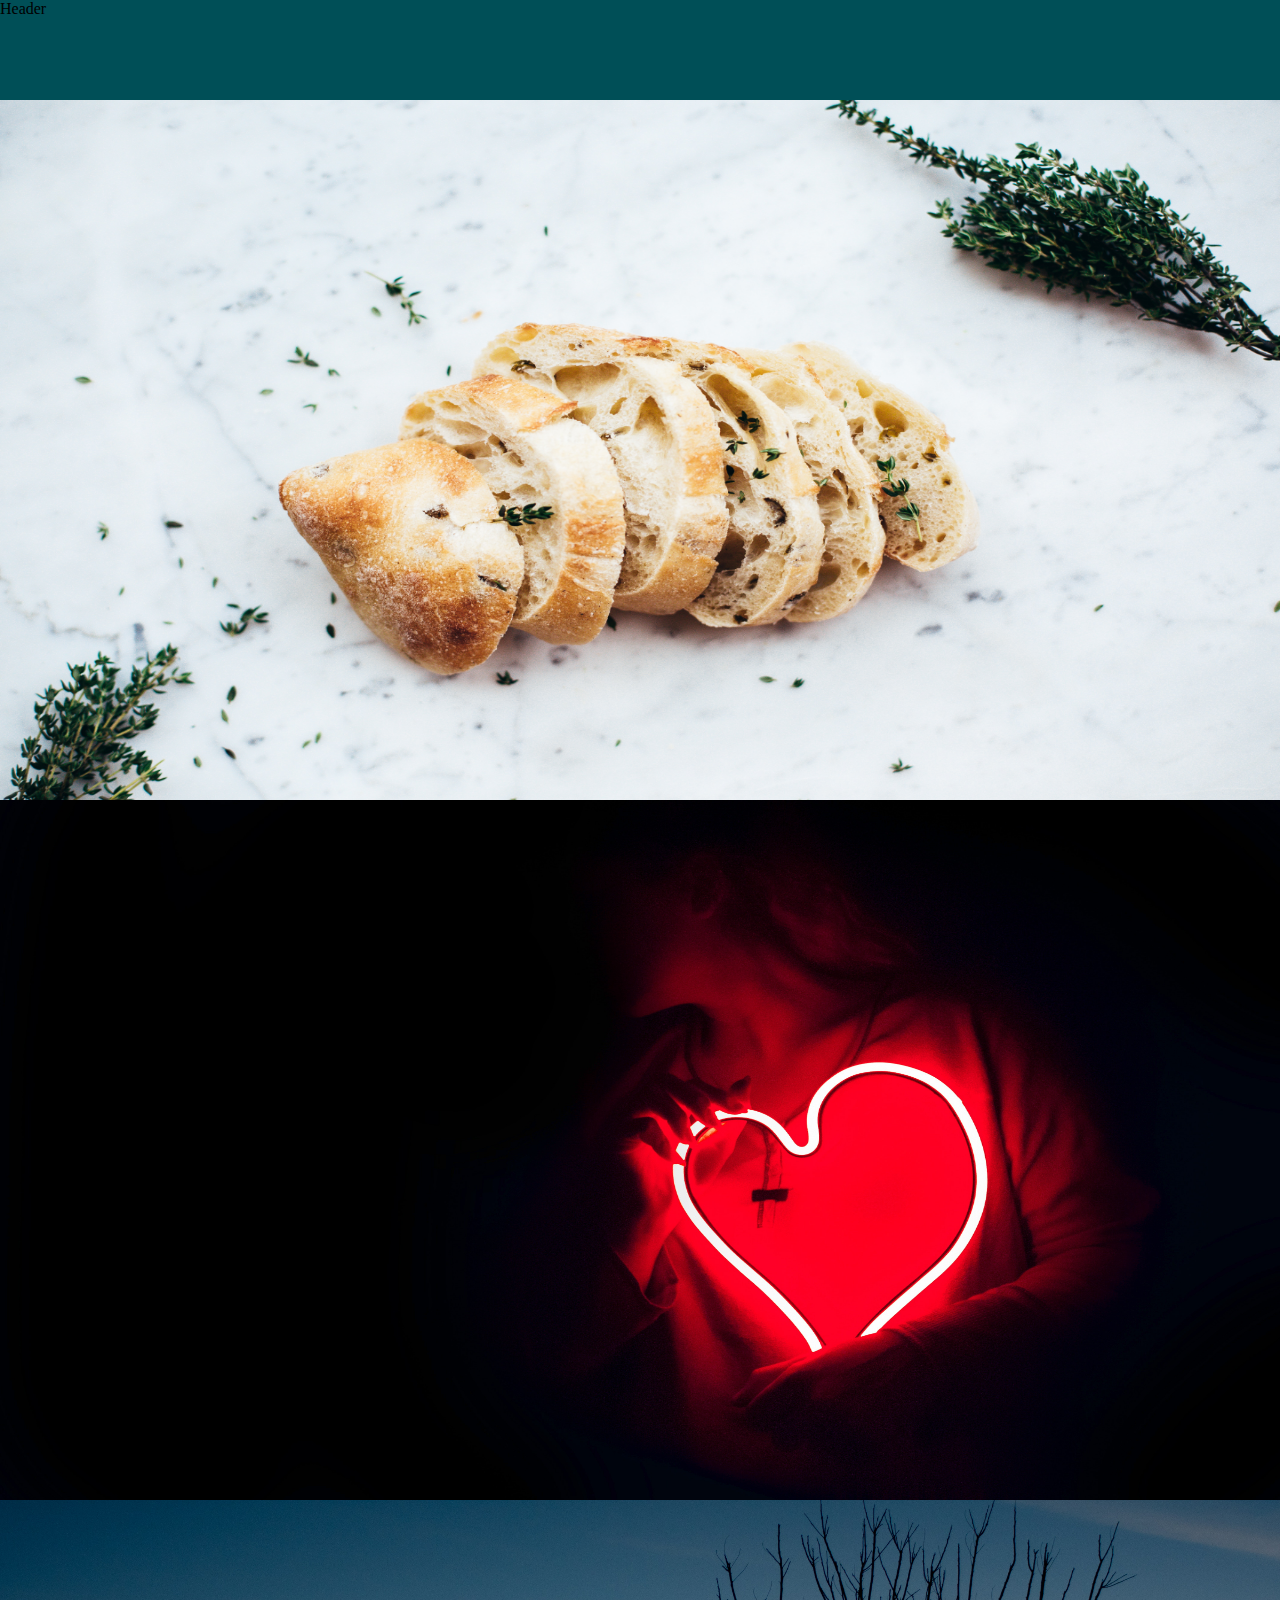
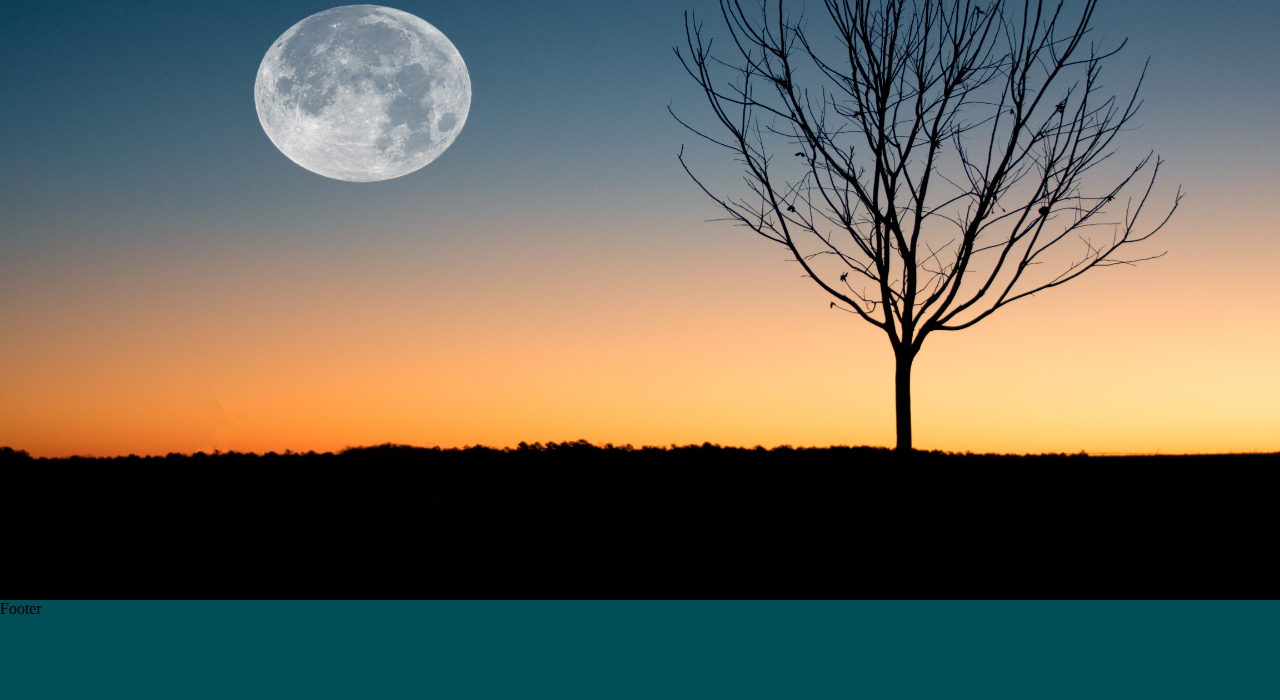
<file: index.html>
<!DOCTYPE html>
<html lang="en" dir="ltr">

<head>
  <meta charset="utf-8">
  <link rel="stylesheet" href="css/styles.css">
  <title>JS Testing</title>
</head>

<body>
  <div class="total-body">
    <div class="header">
      Header
    </div>
    <div class="body">
      <!-- Body -->
      <div class="section-1">
        <img src="images/bmi.jpg" class="section-1">

      </div>
      <div class="section-2">
        <img src="images/love.jpg" class="section-2">

      </div>
      <div class="section-3">
        <img src="images/age.jpg" class="section-3">

      </div>
      <div id="back-to-top-btn" onclick="topFunction()" title="Go to top">
        ^
      </div>
    </div>
    <div class="footer">
      Footer
    </div>
  </div>
  <script type="text/javascript" src="js/Javascript.js"></script>
</body>

</html>
</file>
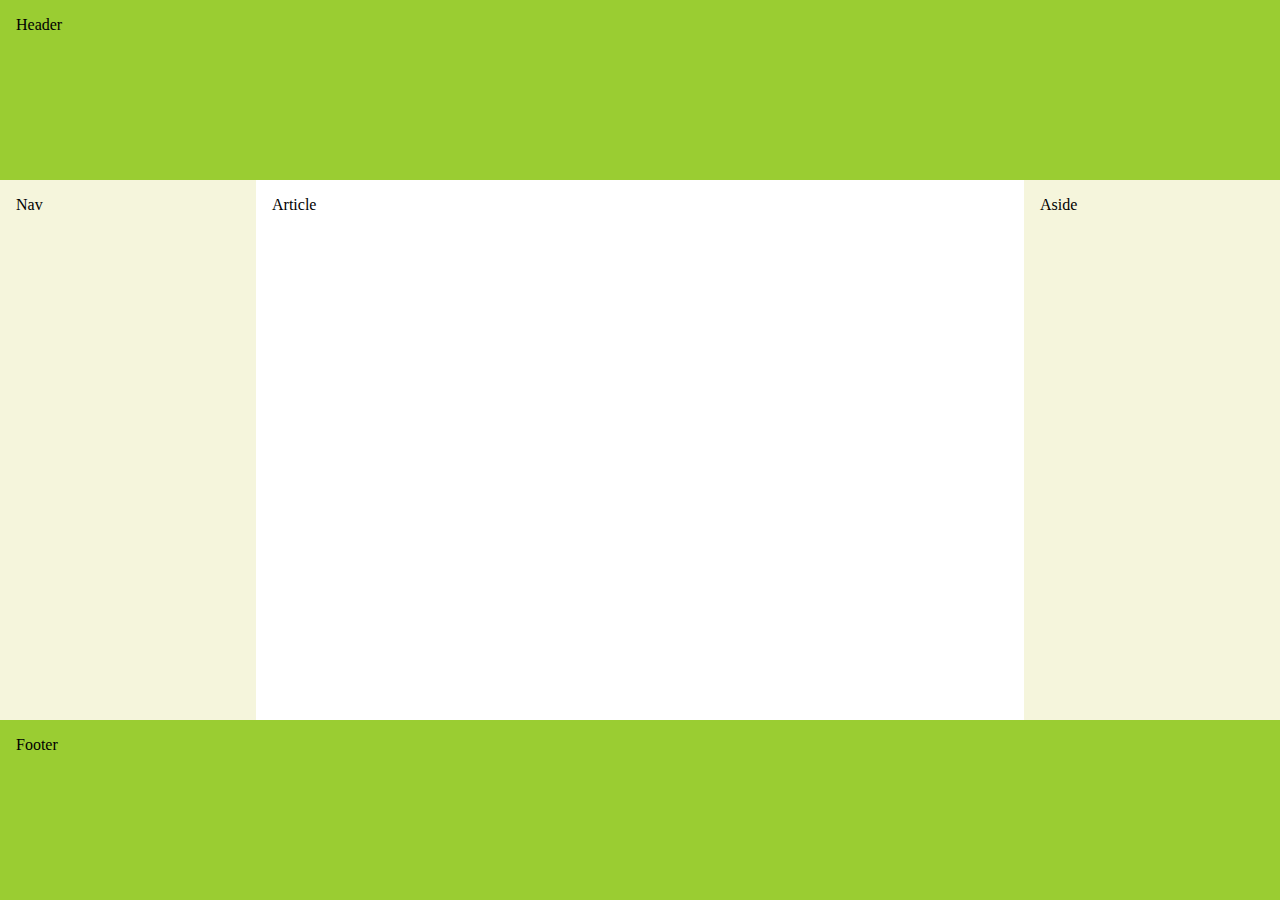
<file: web template.html>
<!doctype html>
<title>Example</title>
<style>
  * {
    box-sizing: border-box;
  }

  body {
    display: flex;
    min-height: 100vh;
    flex-direction: column;
    margin: 0;
  }

  #main {
    display: flex;
    flex: 1;
  }

  #main>article {
    flex: 1;
  }

  #main>nav,
  #main>aside {
    flex: 0 0 20vw;
    background: beige;
  }

  #main>nav {
    order: -1;
  }

  header,
  footer {
    background: yellowgreen;
    height: 20vh;
  }

  header,
  footer,
  article,
  nav,
  aside {
    padding: 1em;
  }
</style>

<body>
  <header>Header</header>
  <div id="main">
    <article>Article</article>
    <nav>Nav</nav>
    <aside>Aside</aside>
  </div>
  <footer>Footer</footer>
</body>
</file>
<file: css/styles.css>
html {
  scroll-behavior: smooth;
}
body{
  margin: 0;
}
.total-body{
  background-color: brown;
  width: 100%;
}
.header{
  background-color: #004f57;
  height: 100px;
}
.body{
  background-color: #a6ffbe;
  height: 2100px;
}
#back-to-top-btn{
  display: none;
  opacity: 50%;
  background-color: #363636;
  padding: 10px 20px;
  border-radius: 50%;
  position: fixed;
  right:30px;
  bottom:20px;
  font-size: 18px;
  cursor: pointer;
  color: white;
}
#back-to-top-btn:hover {
  background-color: #919191;
}
.footer{
  background-color: #004f57;
  height: 100px;
}

#myBtn {
  z-index: 99;
  border: none;
  outline: none;
}
.section-1{
  /* background-image: url("url"); */
  background-color: yellow;
  height: 700px;
  width: 100%;
}
.section-2{
  /* background-image: url("url"); */
  background-color: pink;
  height: 700px;
  width: 100%;
}
.section-3{
  /* background-image: url("url"); */
  background-color: red;
  height: 700px;
  width: 100%;
}
</file>
